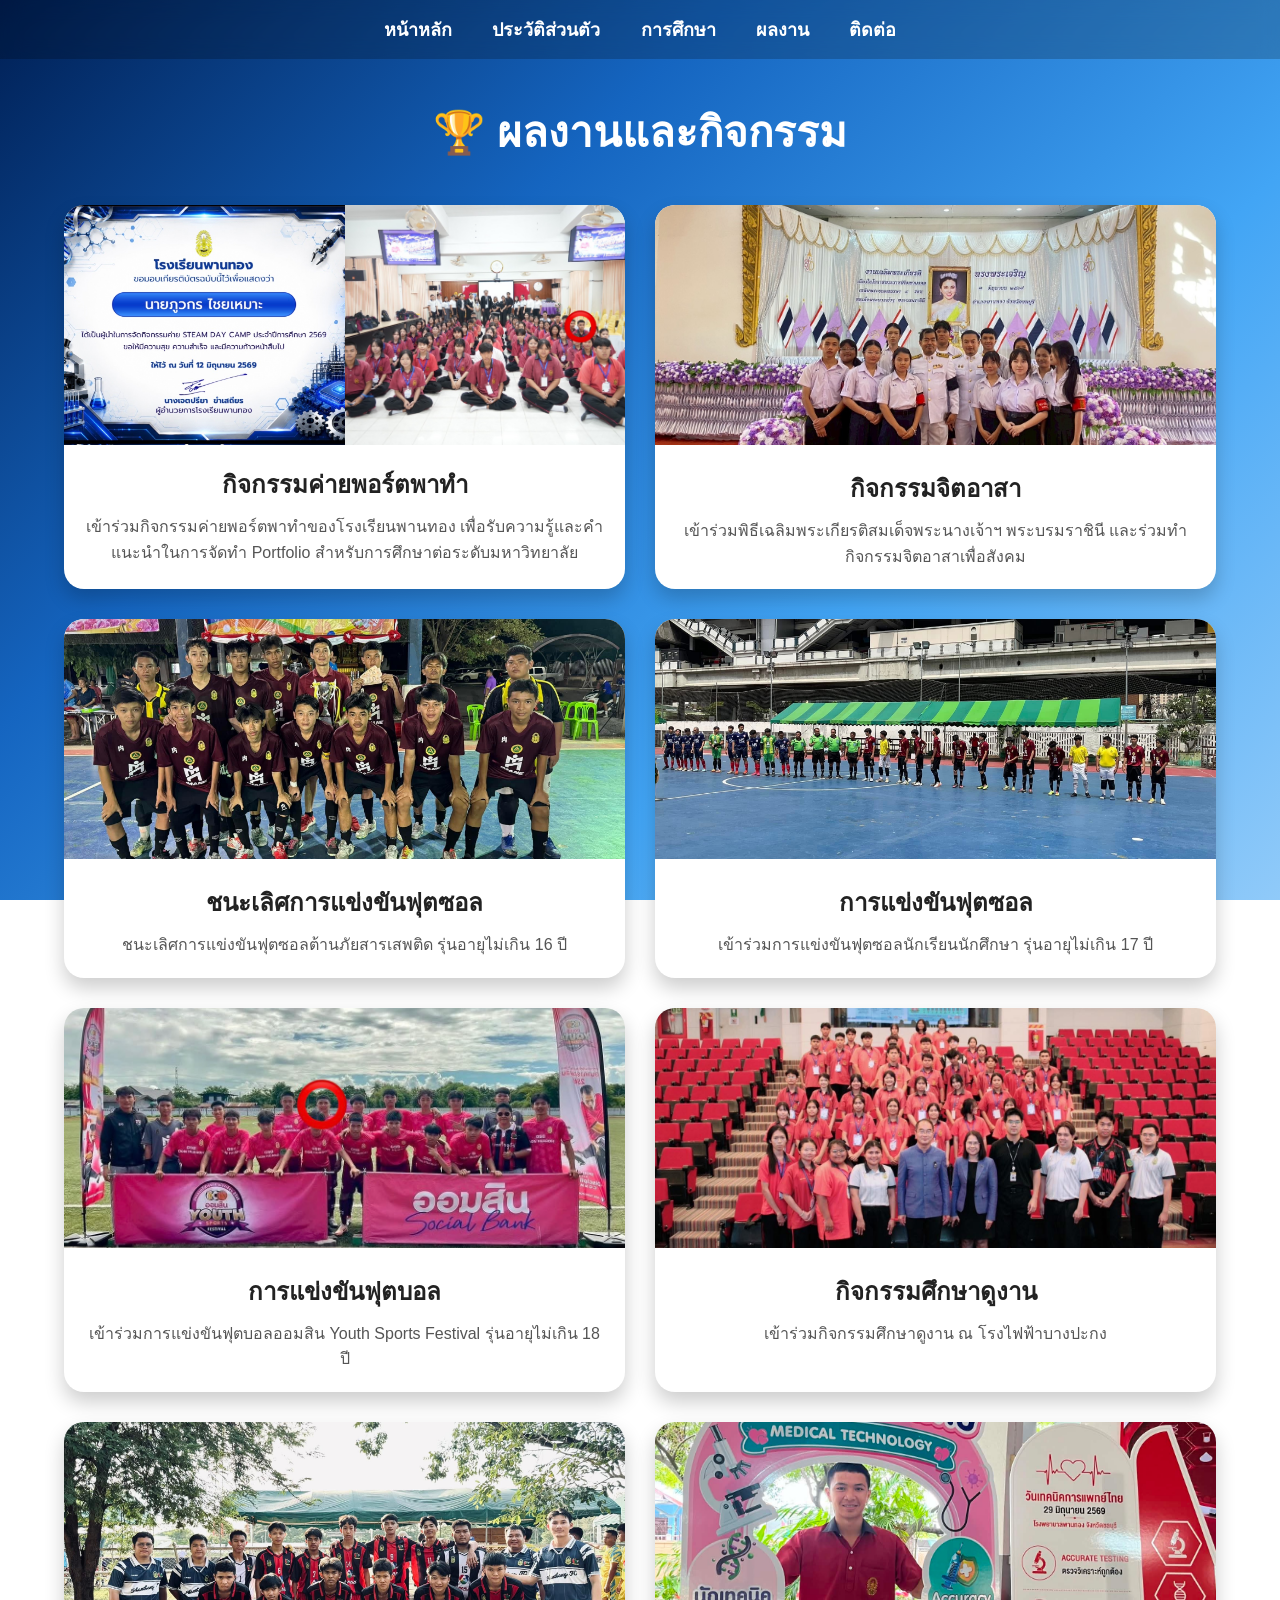
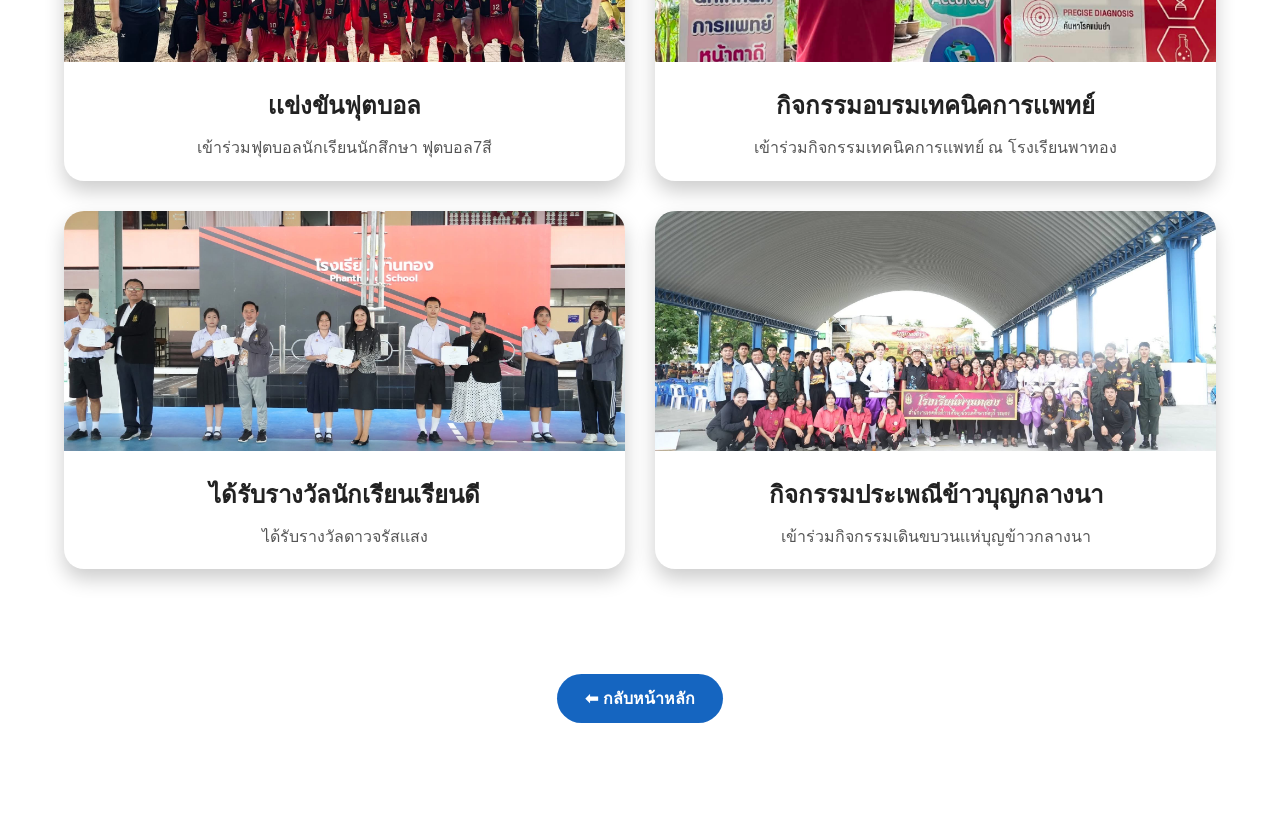
<file: award.html>
<!DOCTYPE html>
<html lang="th">
<head>
<meta charset="UTF-8">
<meta name="viewport" content="width=device-width, initial-scale=1.0">
<title>ผลงาน | Portfolio</title>
<link rel="stylesheet" href="style.css">
</head>

<body>

<nav>
    <a href="index.html">หน้าหลัก</a>
    <a href="profile.html">ประวัติส่วนตัว</a>
    <a href="education.html">การศึกษา</a>
    <a href="award.html">ผลงาน</a>
    <a href="contact.html">ติดต่อ</a>
</nav>

<div class="container">

    <h1 class="title">🏆 ผลงานและกิจกรรม</h1>

    <div class="work-card">
        <div class="images">
            <img src="images/C3E621C8-54E1-4F96-AB34-77A9121AD9D6.jpg">
            <img src="images/S__26918919.jpg">
        </div>

        <div class="info">
            <h2>กิจกรรมค่ายพอร์ตพาทำ</h2>
            <p>
                เข้าร่วมกิจกรรมค่ายพอร์ตพาทำของโรงเรียนพานทอง
                เพื่อรับความรู้และคำแนะนำในการจัดทำ Portfolio
                สำหรับการศึกษาต่อระดับมหาวิทยาลัย
            </p>
        </div>
    </div>

    <div class="work-card">
        <img class="single" src="images/338631E4-0BCF-48F0-8D06-EC36D398B6C6.jpg">

        <div class="info">
            <h2>กิจกรรมจิตอาสา</h2>
            <p>เข้าร่วมพิธีเฉลิมพระเกียรติสมเด็จพระนางเจ้าฯ พระบรมราชินี และร่วมทำกิจกรรมจิตอาสาเพื่อสังคม</p>
        </div>
    </div>

    <div class="work-card">
        <img class="single" src="images/280455FE-9847-49EA-8A62-D4599B3B299A.jpg">

        <div class="info">
            <h2>ชนะเลิศการแข่งขันฟุตซอล</h2>
            <p>ชนะเลิศการแข่งขันฟุตซอลต้านภัยสารเสพติด รุ่นอายุไม่เกิน 16 ปี</p>
        </div>
    </div>

    <div class="work-card">
        <img class="single" src="images/CC884C2A-3B02-40BD-A778-72254EFE14D0.jpg">

        <div class="info">
            <h2>การแข่งขันฟุตซอล</h2>
            <p>เข้าร่วมการแข่งขันฟุตซอลนักเรียนนักศึกษา รุ่นอายุไม่เกิน 17 ปี</p>
        </div>
    </div>

    <div class="work-card">
        <img class="single" src="images/S__26918916.jpg">

        <div class="info">
            <h2>การแข่งขันฟุตบอล</h2>
            <p>เข้าร่วมการแข่งขันฟุตบอลออมสิน Youth Sports Festival รุ่นอายุไม่เกิน 18 ปี</p>
        </div>
    </div>

    <div class="work-card">
        <img class="single" src="images/11804636-D979-4BC0-8986-E67D6DF35EE2.jpg">

        <div class="info">
            <h2>กิจกรรมศึกษาดูงาน</h2>
            <p>เข้าร่วมกิจกรรมศึกษาดูงาน ณ โรงไฟฟ้าบางปะกง</p>
        </div>
    </div>
     <div class="work-card">
        <img class="single" src="images/7FE90E61-3CC1-48C4-9DF9-7E642C529416.jpg">

        <div class="info">
            <h2>เเข่งขันฟุตบอล</h2>
            <p>เข้าร่วมฟุตบอลนักเรียนนักสึกษา ฟุตบอล7สี</p>
        </div>
    </div>
 <div class="work-card">
        <img class="single" src="images/91C21DB1-5354-46F5-A403-EC43E3DC5AA6.jpg">

        <div class="info">
            <h2>กิจกรรมอบรมเทคนิคการเเพทย์</h2>
            <p>เข้าร่วมกิจกรรมเทคนิคการเเพทย์ ณ โรงเรียนพาทอง</p>
        </div>
    </div>
 <div class="work-card">
        <img class="single" src="images/C0FD1B54-1DAC-408D-AE01-892B53D7B849.jpg">

        <div class="info">
            <h2>ได้รับรางวัลนักเรียนเรียนดี</h2>
            <p>ได้รับรางวัลดาวจรัสเเสง</p>
        </div>
    </div>
 <div class="work-card">
        <img class="single" src="images/7ABC4289-80E4-4F4A-852C-AD2FA9CFD6B9.jpg">

        <div class="info">
            <h2>กิจกรรมประเพณีข้าวบุญกลางนา</h2>
            <p>เข้าร่วมกิจกรรมเดินขบวนเเห่บุญข้าวกลางนา</p>
        </div>
    </div>


    <div style="text-align:center;margin:50px 0;">
        <a href="index.html" class="btn">⬅ กลับหน้าหลัก</a>
    </div>

</div>

</body>
</html>
</file>
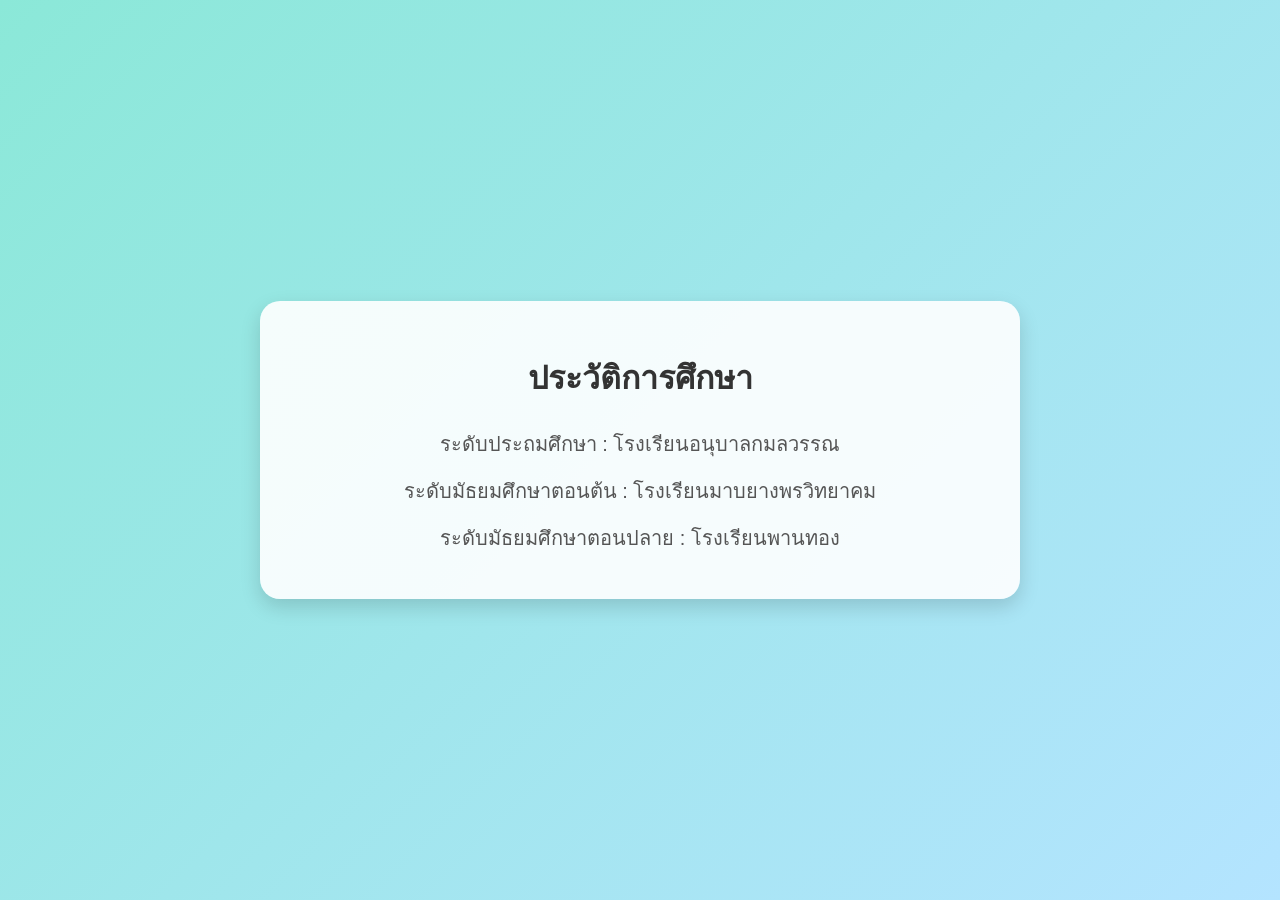
<file: education.html>
<!DOCTYPE html>
<html lang="th">
<head>
    <meta charset="UTF-8">
    <meta name="viewport" content="width=device-width, initial-scale=1.0">
    <title>ประวัติการศึกษา</title>

    <style>
        body{
            margin: 0;
            min-height: 100vh;
            font-family: Arial, sans-serif;

            background: linear-gradient(135deg,
            #8be8d8,
            #b4e4ff);

            display: flex;
            justify-content: center;
            align-items: center;
        }

        .box{
            width: 80%;
            max-width: 700px;
            background: rgba(255,255,255,0.9);
            padding: 30px;
            border-radius: 20px;
            box-shadow: 0 8px 20px rgba(0,0,0,0.15);
            text-align: center;
        }

        h1{
            color: #333;
            margin-bottom: 25px;
        }

        p{
            font-size: 20px;
            color: #555;
            margin: 15px 0;
        }
    </style>
</head>

<body>

    <div class="box">
        <h1>ประวัติการศึกษา</h1>

        <p>ระดับประถมศึกษา : โรงเรียนอนุบาลกมลวรรณ</p>

        <p>ระดับมัธยมศึกษาตอนต้น : โรงเรียนมาบยางพรวิทยาคม</p>

        <p>ระดับมัธยมศึกษาตอนปลาย : โรงเรียนพานทอง</p>
    </div>

</body>
</html>
</file>
<file: style.css>
/* =========================
   พื้นหลังทุกหน้า
========================= */
*{
    margin:0;
    padding:0;
    box-sizing:border-box;
}

body{
    font-family:Arial, sans-serif;
    min-height:100vh;
    background:linear-gradient(135deg,#001F54,#1565C0,#42A5F5,#90CAF9);
    background-attachment:fixed;
}

/* เมนู */
nav{
    width:100%;
    background:rgba(0,0,0,.2);
    backdrop-filter:blur(10px);
    padding:15px;
    text-align:center;
    position:sticky;
    top:0;
    z-index:1000;
}

nav a{
    color:#fff;
    text-decoration:none;
    margin:0 18px;
    font-size:18px;
    font-weight:bold;
    transition:.3s;
}

nav a:hover{
    color:#FFD54F;
}

/* กล่องกลาง */
.container{
    width:90%;
    max-width:1200px;
    margin:40px auto;
}

/* การ์ด */
.card,
.work-item{
    background:rgba(255,255,255,.15);
    backdrop-filter:blur(12px);
    border-radius:20px;
    box-shadow:0 10px 30px rgba(0,0,0,.2);
    padding:25px;
    color:#fff;
}

/* ปุ่ม */
.btn{
    display:inline-block;
    margin-top:25px;
    padding:12px 28px;
    background:#1565C0;
    color:#fff;
    text-decoration:none;
    border-radius:30px;
    font-weight:bold;
    transition:.3s;
}

.btn:hover{
    background:#0D47A1;
    transform:scale(1.05);
}
/* =======================
   AWARD PAGE
======================= */

.container{
    width:90%;
    max-width:1200px;
    margin:40px auto;
    display:grid;
    grid-template-columns:repeat(2,1fr);
    gap:30px;
}

.title{
    grid-column:1/3;
    text-align:center;
    font-size:42px;
    color:#fff;
    margin-bottom:10px;
}

.work-card{
    background:#fff;
    border-radius:20px;
    overflow:hidden;
    box-shadow:0 10px 20px rgba(0,0,0,.2);
    transition:.3s;
}

.work-card:hover{
    transform:translateY(-8px);
}

.work-card img{
    width:100%;
    height:240px;
    object-fit:cover;
}

.images{
    display:grid;
    grid-template-columns:1fr 1fr;
}

.images img{
    height:240px;
}

.info{
    padding:20px;
}

.info h2{
    text-align:center;
    margin-bottom:10px;
    color:#222;
}

.info p{
    text-align:center;
    color:#555;
    line-height:1.6;
}

.container div:last-child{
    grid-column:1/3;
}

@media (max-width:768px){

.container{
    grid-template-columns:1fr;
}

.title,
.container div:last-child{
    grid-column:1;
}

}
.contact-links{
    display:flex;
    flex-direction:column;
    gap:20px;
    margin-top:30px;
}

.contact-links a{
    display:flex;
    align-items:center;
    gap:15px;
    text-decoration:none;
    color:white;
    background:#1e3a8a;
    padding:18px 20px;
    border-radius:15px;
    font-size:20px;
    font-weight:bold;
    transition:0.3s;
    box-shadow:0 10px 25px rgba(0,0,0,.25);
}

.contact-links a img{
    width:40px;
    height:40px;
}

.contact-links a:hover{
    transform:translateY(-5px) scale(1.02);
    background:#2563eb;
    box-shadow:0 15px 35px rgba(37,99,235,.45);
}

.instagram{
    background:linear-gradient(45deg,#833AB4,#FD1D1D,#FCAF45);
}

.facebook{
    background:#1877F2;
}

.gmail{
    background:#EA4335;
}
</file>
